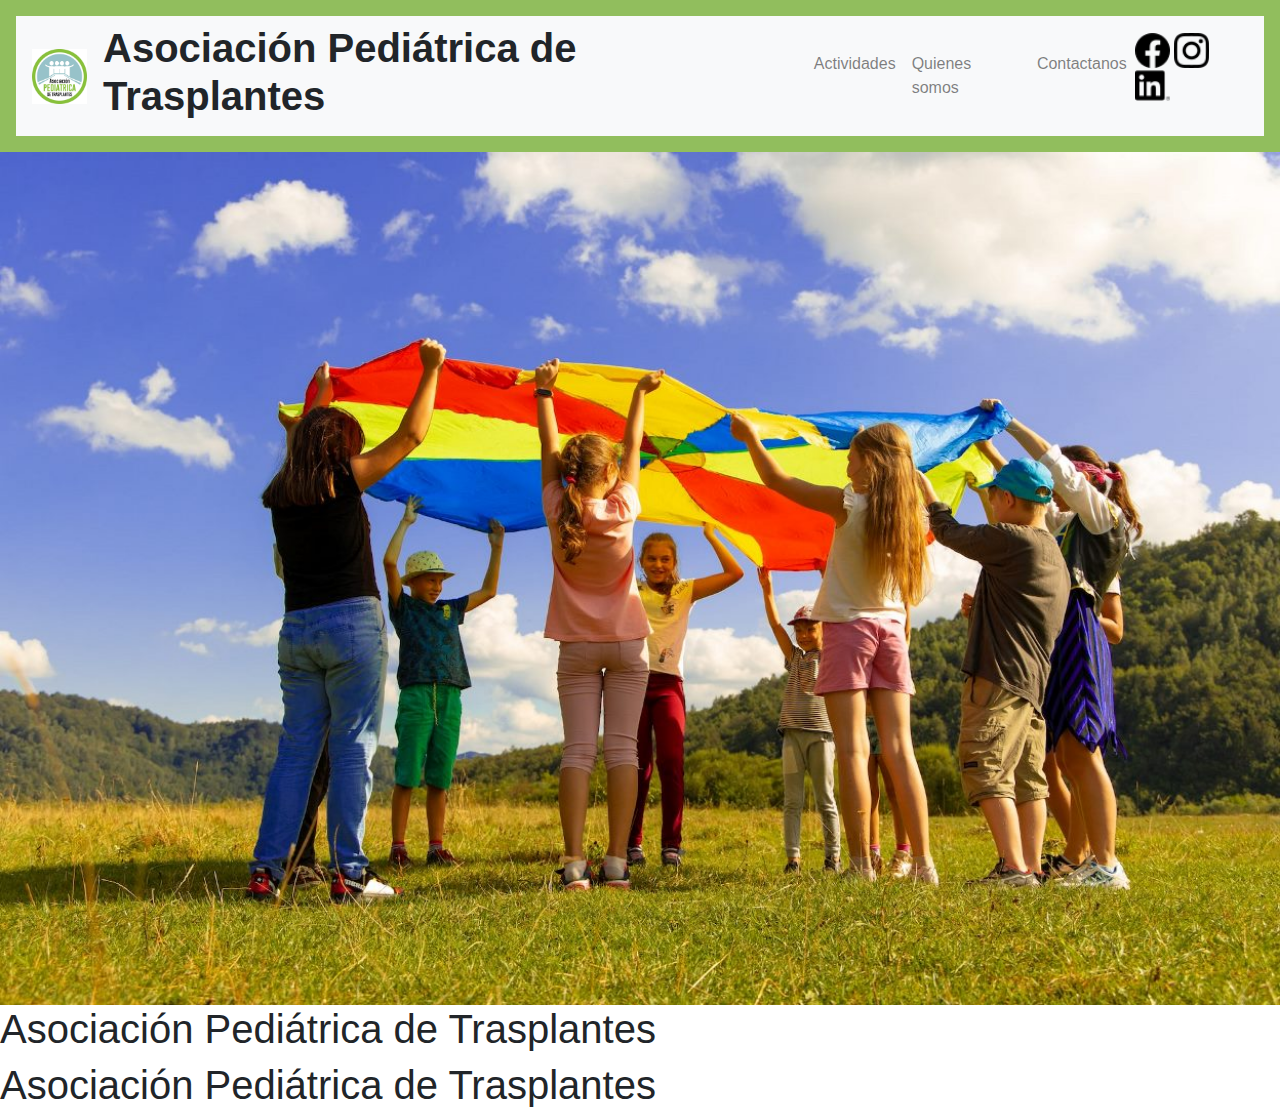
<file: docs/index.html>
<!DOCTYPE html>
<html lang="en">
<head>
    <meta charset="UTF-8">
    <meta http-equiv="X-UA-Compatible" content="IE=edge">
    <meta name="viewport" content="width=device-width, initial-scale=1.0">
    <link rel="stylesheet" href="https://cdnjs.cloudflare.com/ajax/libs/font-awesome/6.2.0/css/all.min.css">
    <link rel="stylesheet" href="https://cdnjs.cloudflare.com/ajax/libs/animate.css/4.1.1/animate.min.css"/>
    <link rel="stylesheet" href="style.css"> 
    	<title>Asociacion Pediatrica de Trasplantes</title>
	<link rel="icon" type="image/jpg" href="IconoAPT.jpg"/>
	<script src="https://code.jquery.com/jquery-3.2.1.slim.min.js" integrity="sha384-KJ3o2DKtIkvYIK3UENzmM7KCkRr/rE9/Qpg6aAZGJwFDMVNA/GpGFF93hXpG5KkN" crossorigin="anonymous"></script>
	<script src="https://cdnjs.cloudflare.com/ajax/libs/popper.js/1.12.9/umd/popper.min.js" integrity="sha384-ApNbgh9B+Y1QKtv3Rn7W3mgPxhU9K/ScQsAP7hUibX39j7fakFPskvXusvfa0b4Q" crossorigin="anonymous"></script>
	<script src="https://maxcdn.bootstrapcdn.com/bootstrap/4.0.0/js/bootstrap.min.js" integrity="sha384-JZR6Spejh4U02d8jOt6vLEHfe/JQGiRRSQQxSfFWpi1MquVdAyjUar5+76PVCmYl" crossorigin="anonymous"></script>
	<div id="encabezado-general">
	<link rel="stylesheet" href="https://maxcdn.bootstrapcdn.com/bootstrap/4.0.0/css/bootstrap.min.css" integrity="sha384-Gn5384xqQ1aoWXA+058RXPxPg6fy4IWvTNh0E263XmFcJlSAwiGgFAW/dAiS6JXm" crossorigin="anonymous">
	  <nav class="navbar navbar-expand-sm navbar-light bg-light">
	  <button class="navbar-toggler" type="button" data-toggle="collapse" data-target="#opciones">
		<span class="navbar-toggler-icon"></span>
	  </button>
	  <!-- logo -->
	  <a class="navbar-brand" href="#">
		<img src="IconoAPT.jpg" width="55" height="55" alt="">
	  </a>
	  <!-- enlaces -->
	  <div class="collapse navbar-collapse" id="opciones">   
		<h1><strong>Asociación Pediátrica de Trasplantes</strong></h1>	
		<ul class="navbar-nav">
		  <li class="nav-item">
			<a class="nav-link" href="actividades.html">Actividades</a>
		  </li>
		  <li class="nav-item">
			<a class="nav-link" href="quienessomos.html">Quienes somos</a>
		  </li>
		  <li class="nav-item">
			<a class="nav-link" href="contacto.html">Contactanos</a>
		  </li>           
		</ul>
	  </div>
	  <ul class="navbar-redes">
	<a  href="https://www.facebook.com/asocpediatricatx/"><img src="image/facebook.png" style="width: 35px; height: 35px"></a>
	<a  href="https://www.instagram.com/asocpediatricatx/?hl=es"><img src="image/instagram.png" style="width: 35px; height: 35px"></a>
	<a  href="https://ar.linkedin.com/in/asociaci%C3%B3n-pedi%C3%A1trica-de-trasplantes-6b5b51185"><img src="image/linkedin.png" style="width: 35px; height: 35px"></a>
	  </ul>
	</nav>
</div>
</head>
<body>
	<div id="carrusel-contenido">
		<div id="carrusel-caja">
			<div class="carrusel-elemento">
				<img class="imagenes" src="image/artem-kniaz-DqgMHzeio7g-unsplash.jpg" style="width:100%;" >
			</div>
			<div class="carrusel-elemento">   
				<img class="imagenes" src="image/leo-rivas-wtxcaDIdOCM-unsplash.jpg" style="width:100%;">
			</div>
			<div class="carrusel-elemento">   
				<img class="imagenes" src="image/robert-collins-lP_FbBkMn1c-unsplash.jpg" style="width:100%;" >                        
			</div>
		</div>
	</div>
		<h1 class="animate__animated animate__bounceInLeft animate_slow">Asociación Pediátrica de Trasplantes</h1>
		<h1 class="animate__animated animate__bounceOutRight animate_slow">Asociación Pediátrica de Trasplantes</h1>
</body>
</html>
</file>
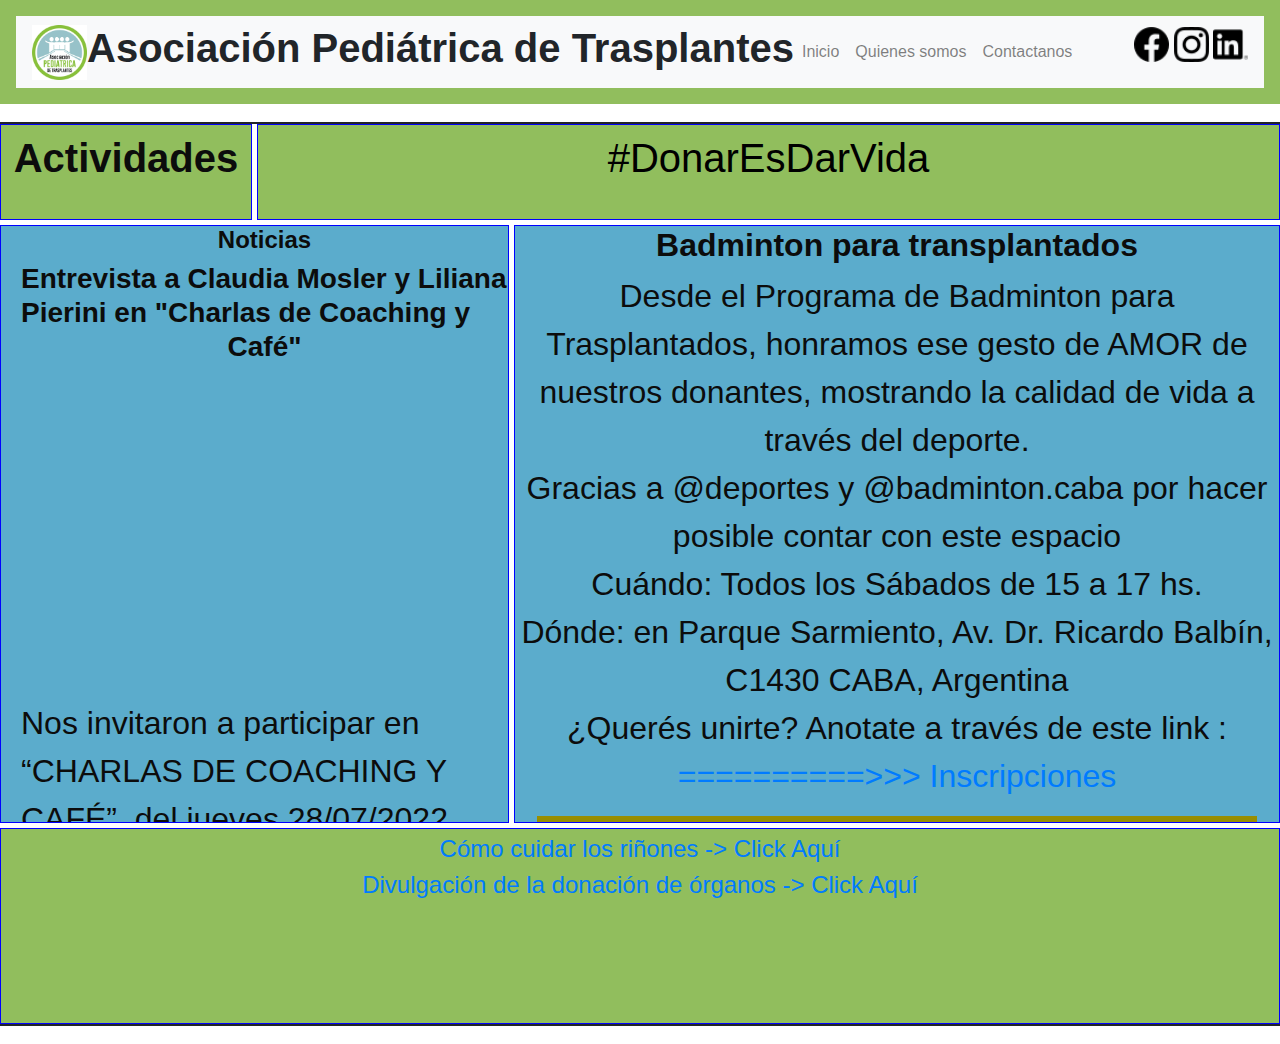
<file: docs/actividades.html>
<!DOCTYPE html>
<html lang="en">
<head>
    <meta charset="UTF-8">
    <meta http-equiv="X-UA-Compatible" content="IE=edge">
    <meta name="viewport" content="width=device-width, initial-scale=1.0">
    <link rel="stylesheet" href="https://cdnjs.cloudflare.com/ajax/libs/font-awesome/6.2.0/css/all.min.css">
    <link rel="stylesheet" href="https://cdnjs.cloudflare.com/ajax/libs/animate.css/4.1.1/animate.min.css"/>
    <link rel="stylesheet" href="style.css"> 
    	<title>Asociacion Pediatrica de Trasplantes</title>
	<link rel="icon" type="image/jpg" href="IconoAPT.jpg"/>
	<script src="https://code.jquery.com/jquery-3.2.1.slim.min.js" integrity="sha384-KJ3o2DKtIkvYIK3UENzmM7KCkRr/rE9/Qpg6aAZGJwFDMVNA/GpGFF93hXpG5KkN" crossorigin="anonymous"></script>
	<script src="https://cdnjs.cloudflare.com/ajax/libs/popper.js/1.12.9/umd/popper.min.js" integrity="sha384-ApNbgh9B+Y1QKtv3Rn7W3mgPxhU9K/ScQsAP7hUibX39j7fakFPskvXusvfa0b4Q" crossorigin="anonymous"></script>
	<script src="https://maxcdn.bootstrapcdn.com/bootstrap/4.0.0/js/bootstrap.min.js" integrity="sha384-JZR6Spejh4U02d8jOt6vLEHfe/JQGiRRSQQxSfFWpi1MquVdAyjUar5+76PVCmYl" crossorigin="anonymous"></script>
	<div id="encabezado-general">
	<link rel="stylesheet" href="https://maxcdn.bootstrapcdn.com/bootstrap/4.0.0/css/bootstrap.min.css" integrity="sha384-Gn5384xqQ1aoWXA+058RXPxPg6fy4IWvTNh0E263XmFcJlSAwiGgFAW/dAiS6JXm" crossorigin="anonymous">
	  <nav class="navbar navbar-expand-sm navbar-light bg-light">
	  <button class="navbar-toggler" type="button" data-toggle="collapse" data-target="#opciones">
		<span class="navbar-toggler-icon"></span>
	  </button>
	  <!-- logo -->
	  <a class="navbar-logo" href="index.html">
		<img src="IconoAPT.jpg" width="55" height="55" alt="">
	  </a>
	  <!-- enlaces -->
	  <div class="collapse navbar-collapse" id="opciones">   
		<h1><strong>Asociación Pediátrica de Trasplantes</strong></h1>	
		<ul class="navbar-nav">
		  <li class="nav-item">
			<a class="nav-link" href="index.html">Inicio</a>
		  </li>
		  <li class="nav-item">
			<a class="nav-link" href="quienessomos.html">Quienes somos</a>
		  </li>
		  <li class="nav-item">
			<a class="nav-link" href="contacto.html">Contactanos</a>
		  </li>           
		</ul>
	  </div>
	  <ul class="navbar-redes">
	<a  href="https://www.facebook.com/asocpediatricatx/"><img src="image/facebook.png" style="width: 35px; height: 35px"></a>
	<a  href="https://www.instagram.com/asocpediatricatx/?hl=es"><img src="image/instagram.png" style="width: 35px; height: 35px"></a>
	<a  href="https://ar.linkedin.com/in/asociaci%C3%B3n-pedi%C3%A1trica-de-trasplantes-6b5b51185"><img src="image/linkedin.png" style="width: 35px; height: 35px"></a>
	  </ul>
	</nav>
</div>
</head>
<body>
	<div class="grid-container"> <!-- Elemento padre -->
        <!--Hijos directos--> 
        <div class="grid-item item6">
               <h1><strong>Actividades</strong></h1>
        </div>
        <div class="grid-item item1">
		<h1>#DonarEsDarVida</h1>
                  </div>
        <div class="grid-item item2">
            <h4><strong>Noticias</strong></h4>
		<h3><strong>Entrevista a Claudia Mosler y Liliana Pierini en "Charlas de Coaching y Café"</strong></h3>
            	<iframe width="560" height="315" src="https://www.youtube.com/embed/gwJpfY7Umfo" 
            	title="YouTube video player" frameborder="0" allow="accelerometer; autoplay; 
           	 clipboard-write; encrypted-media; gyroscope; picture-in-picture" allowfullscreen></iframe>
            	<p>Nos invitaron a participar en “CHARLAS DE COACHING Y CAFÉ”, del jueves 28/07/2022
                estuvimos junto a la Lic. Liliana Pierini, coordinadora del área psicosocial del Instituto del Trasplante.
                Compartimos las actividades que se desarrollan en la Asociación, como es el espacio de Aislamiento en Compañía, programa para las personas trasplantadas y en lista de espera.
                </p>
        </div>
        <div class="grid-item item3"><h2><strong>Badminton para transplantados</strong></h2>
		<p>Desde el Programa de Badminton para Trasplantados, honramos ese gesto de AMOR de nuestros donantes, 
        	mostrando la calidad de vida a través del deporte.
        	<br>Gracias a @deportes y @badminton.caba por hacer posible contar con este espacio
        	<br>Cuándo: Todos los Sábados de 15 a 17 hs.
        	<br>Dónde: en Parque Sarmiento, Av. Dr. Ricardo Balbín, C1430 CABA, Argentina
        	<br>¿Querés unirte? Anotate a través de este link : 
        	<a href="contacto.html">==========>>>  Inscripciones</a> </p>
        	<img src="image/t17.jpg" alt="Badmington en Parque Sarmiento - Sábados de 15 a 17 hs.">       
        	<iframe src="https://www.google.com/maps/embed?pb=!1m18!1m12!1m3!1d6571.697334602667!2d-58.503772671532396!3d-34.5573868360492!2m3!1f0!2f0!3f0!3m2!1i1024!2i768!4f13.1!3m3!1m2!1s0x95bcb6e5b3eef73d%3A0xd3c3514dbd8403ef!2sParque%20Sarmiento!5e0!3m2!1ses-419!2sar!4v1663716430911!5m2!1ses-419!2sar" width="600" height="450" style="border:0;" allowfullscreen="" loading="lazy" referrerpolicy="no-referrer-when-downgrade">Parque Sarmiento, Av. Dr. Ricardo Balbín, C1430 CABA, Argentina</iframe>  
	  </div>
		<div class="grid-item item4">
            	<nav>
		 	<a href="https://bancos.salud.gob.ar/recurso/como-cuidar-los-rinones-1">Cómo cuidar los riñones -> Click Aquí</a>
                	<br>
                	<a href="https://bancos.salud.gob.ar/recurso/12-cosas-que-los-chicos-pueden-hacer-por-la-donacion-de-organos">Divulgación de la donación de órganos -> Click Aquí</a>
            	</nav>
        	</div>
    	</div>
     </body>
</html>
</file>
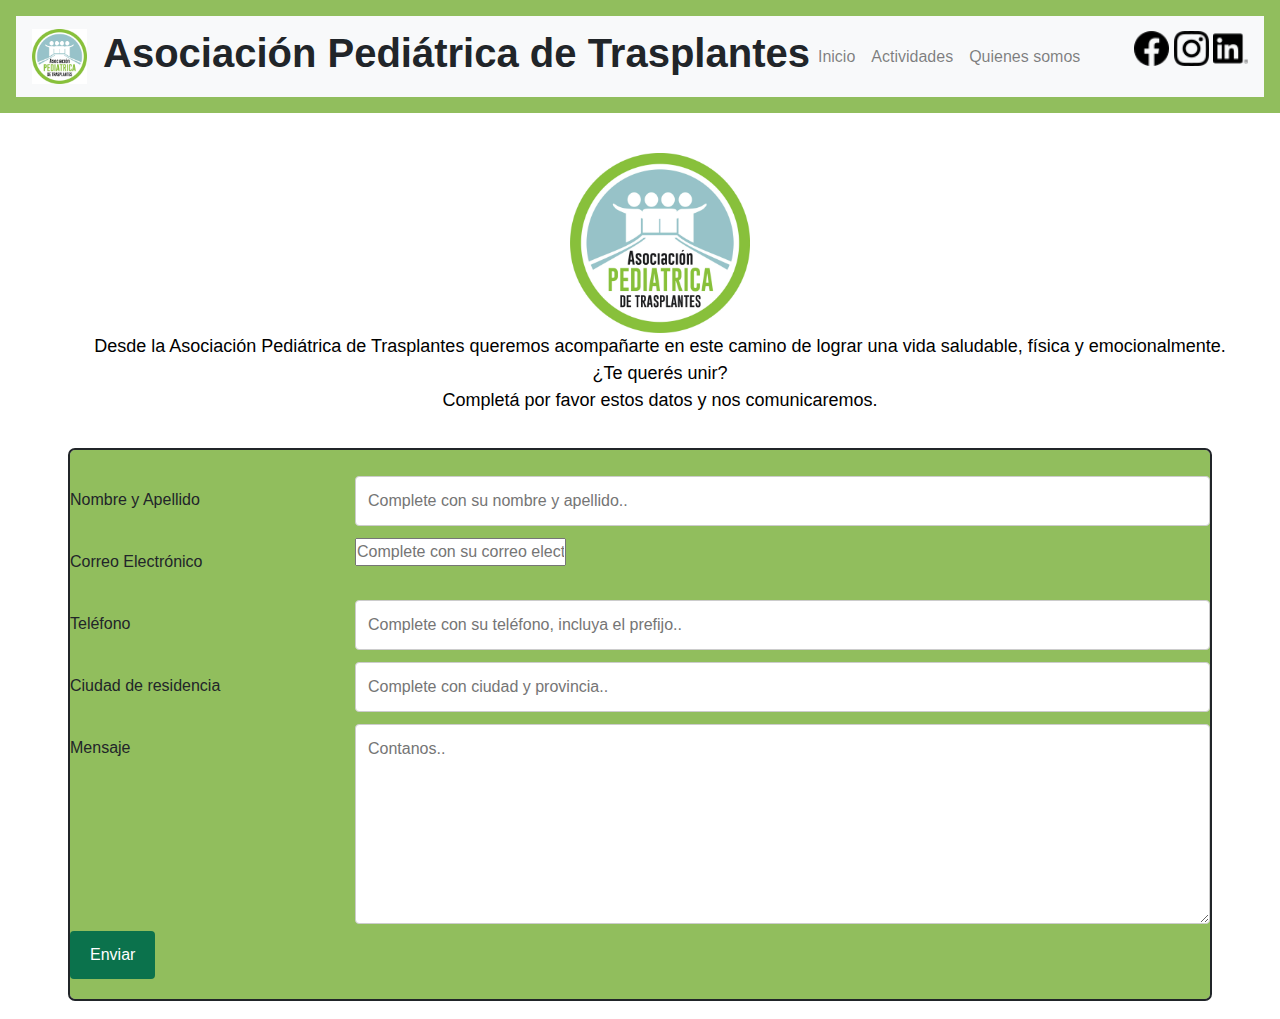
<file: docs/contacto.html>
<!DOCTYPE html>
<html lang="en">
<head>
    <meta charset="UTF-8">
    <meta http-equiv="X-UA-Compatible" content="IE=edge">
    <meta name="viewport" content="width=device-width, initial-scale=1.0">
    <link rel="stylesheet" href="https://cdnjs.cloudflare.com/ajax/libs/font-awesome/6.2.0/css/all.min.css">
    <link rel="stylesheet" href="https://cdnjs.cloudflare.com/ajax/libs/animate.css/4.1.1/animate.min.css"/>
    <link rel="stylesheet" href="style.css">
    <link rel="stylesheet" href="styleform.css">
        <title>Asociacion Pediatrica de Trasplantes</title>
	<link rel="icon" type="image/jpg" href="IconoAPT.jpg"/>
	<script src="https://code.jquery.com/jquery-3.2.1.slim.min.js" integrity="sha384-KJ3o2DKtIkvYIK3UENzmM7KCkRr/rE9/Qpg6aAZGJwFDMVNA/GpGFF93hXpG5KkN" crossorigin="anonymous"></script>
	<script src="https://cdnjs.cloudflare.com/ajax/libs/popper.js/1.12.9/umd/popper.min.js" integrity="sha384-ApNbgh9B+Y1QKtv3Rn7W3mgPxhU9K/ScQsAP7hUibX39j7fakFPskvXusvfa0b4Q" crossorigin="anonymous"></script>
	<script src="https://maxcdn.bootstrapcdn.com/bootstrap/4.0.0/js/bootstrap.min.js" integrity="sha384-JZR6Spejh4U02d8jOt6vLEHfe/JQGiRRSQQxSfFWpi1MquVdAyjUar5+76PVCmYl" crossorigin="anonymous"></script>
	<div id="encabezado-general">
	<link rel="stylesheet" href="https://maxcdn.bootstrapcdn.com/bootstrap/4.0.0/css/bootstrap.min.css" integrity="sha384-Gn5384xqQ1aoWXA+058RXPxPg6fy4IWvTNh0E263XmFcJlSAwiGgFAW/dAiS6JXm" crossorigin="anonymous">
	  <nav class="navbar navbar-expand-sm navbar-light bg-light">
	  <button class="navbar-toggler" type="button" data-toggle="collapse" data-target="#opciones">
		<span class="navbar-toggler-icon"></span>
	  </button>
	  <!-- logo -->
	  <a class="navbar-brand" href="index.html">
		<img src="IconoAPT.jpg" width="55" height="55" alt="">
	  </a>
	  <!-- enlaces -->
	  <div class="collapse navbar-collapse" id="opciones">   
		<h1><strong>Asociación Pediátrica de Trasplantes</strong></h1>	
		<ul class="navbar-nav">
		  <li class="nav-item">
			<a class="nav-link" href="index.html">Inicio</a>
		  </li>           
		  <li class="nav-item">
			<a class="nav-link" href="actividades.html">Actividades</a>
		  </li>
		  <li class="nav-item">
			<a class="nav-link" href="quienessomos.html">Quienes somos</a>
		  </li>
		</ul>
	  </div>
	  <ul class="navbar-redes">
	<a  href="https://www.facebook.com/asocpediatricatx/"><img src="image/facebook.png" style="width: 35px; height: 35px"></a>
	<a  href="https://www.instagram.com/asocpediatricatx/?hl=es"><img src="image/instagram.png" style="width: 35px; height: 35px"></a>
	<a  href="https://ar.linkedin.com/in/asociaci%C3%B3n-pedi%C3%A1trica-de-trasplantes-6b5b51185"><img src="image/linkedin.png" style="width: 35px; height: 35px"></a>
	  </ul>
	</nav>
</div>
</head>
<body>
  <header class="header1">
    <img src="image/logo.jpg" alt="logo Asociación Pediátrica de Transplantes" width="180" height="180" >
    <p>Desde la Asociación Pediátrica de Trasplantes queremos acompañarte en este camino
      de lograr una vida saludable, física y emocionalmente. 
      <br>¿Te querés unir? 
      <br>Completá por favor estos datos y nos comunicaremos.
    </p>
  </header>
  <div class="container">
    <form>
    <!-- falta habilitar el acceso al mail -->
    <!-- <form onsubmit="sendEmail(); reset(); return false;"> -->
      <div class="row">
        <div class="colsmall">
          <label>Nombre y Apellido</label>
        </div>
        <div class="collarge">
          <input type="text" placeholder="Complete con su nombre y apellido.." id="contact-name" onkeyup="validateName()">
          <span id="name-error"></span>
        </div>
      </div>
      <div class="row">
        <div class="colsmall">
          <label>Correo Electrónico</label>
        </div>
        <div class="collarge">
          <input type="email" placeholder="Complete con su correo electrónico.." id="email">
        </div>
      </div>
      <div class="row">
        <div class="colsmall">
          <label>Teléfono</label>
        </div>
        <div class="collarge">
          <input type="text"  placeholder="Complete con su teléfono, incluya el prefijo.." id="contact-tel" onkeyup="validateTel()">
          <span id="tel-error"></span>
        </div>
      </div>
      <div class="row">
        <div class="colsmall">
          <label>Ciudad de residencia</label>
        </div>
        <div class="collarge">
          <input type="text" placeholder="Complete con ciudad y provincia.." id="city">
        </div>
      </div>
      <div class="row">
        <div class="colsmall">
          <label>Mensaje</label>
        </div>
        <div class="collarge">
          <textarea placeholder="Contanos.." style="height:200px" id="contact-message" onkeyup="validateMessage()"></textarea>
          <span id="mess-error"></span>
        </div>
      </div>
      <div class="row">
        <input type="submit" value="Enviar" onclick="return validateForm()">
        <span id="submit-error"></span>
      </div>
    </form>
  </div>
  <script src="script.js"></script>
  <!-- <script src="https://smtpjs.com/v3/smtp.js"></script>
  <script>
    function sendEmail(){
        Email.send({
            SecureToken: "xxxxxx",
            Host : "smtp.gmail.com",
            Username : "andrea.wigand@gmail.com",
            Password : "password",
            To : 'andrea.wigand@gmail.com',
            From : document.getElementById("email").value,
            Subject : "Contacto desde Pagina Web",
            Body : "Name: "+ document.getElementById("contact-name").value
                    + "<br> Correo Electrónico: "+ document.getElementById("email").value
                    + "<br> Teléfono: "+ document.getElementById("contact-tel").value
                    + "<br> Ciudad: "+ document.getElementById("city").value
                    + "<br> Mensaje: "+ document.getElementById("contact-message").value
        }).then(
          message => alert(message)
        );
    }
  </script> -->
</body>
</html>
</file>
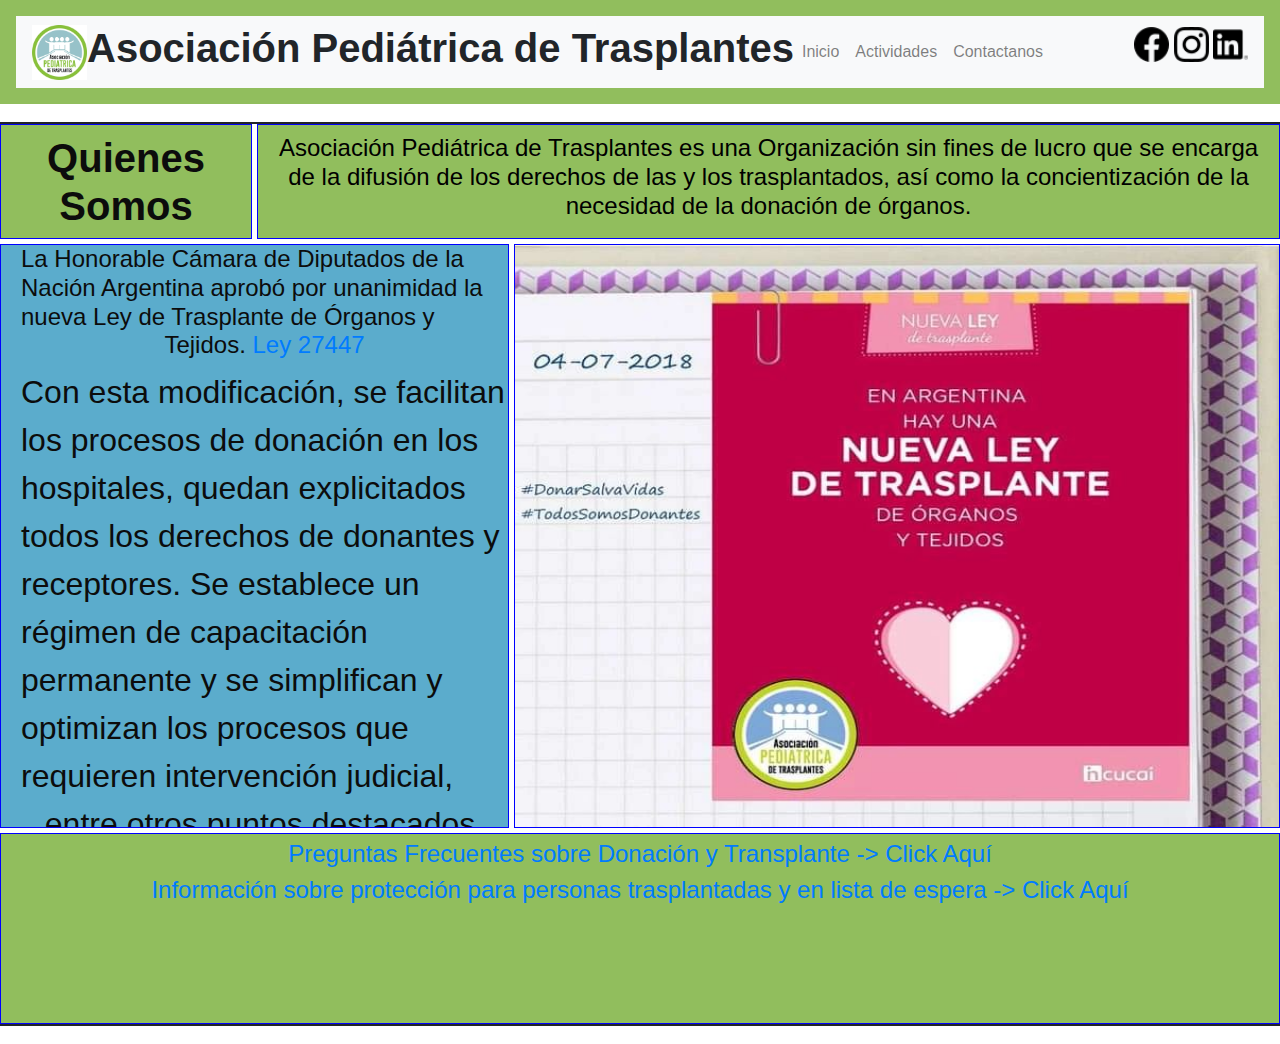
<file: docs/quienessomos.html>
<head>
    <meta charset="UTF-8">
    <meta http-equiv="X-UA-Compatible" content="IE=edge">
    <meta name="viewport" content="width=device-width, initial-scale=1.0">
    <link rel="stylesheet" href="https://cdnjs.cloudflare.com/ajax/libs/font-awesome/6.2.0/css/all.min.css">
    <link rel="stylesheet" href="https://cdnjs.cloudflare.com/ajax/libs/animate.css/4.1.1/animate.min.css"/>
    <link rel="stylesheet" href="style.css">
    <link rel="stylesheet" href="styleform.css">
        <title>Asociacion Pediatrica de Trasplantes</title>
	<link rel="icon" type="image/jpg" href="IconoAPT.jpg"/>
	<script src="https://code.jquery.com/jquery-3.2.1.slim.min.js" integrity="sha384-KJ3o2DKtIkvYIK3UENzmM7KCkRr/rE9/Qpg6aAZGJwFDMVNA/GpGFF93hXpG5KkN" crossorigin="anonymous"></script>
	<script src="https://cdnjs.cloudflare.com/ajax/libs/popper.js/1.12.9/umd/popper.min.js" integrity="sha384-ApNbgh9B+Y1QKtv3Rn7W3mgPxhU9K/ScQsAP7hUibX39j7fakFPskvXusvfa0b4Q" crossorigin="anonymous"></script>
	<script src="https://maxcdn.bootstrapcdn.com/bootstrap/4.0.0/js/bootstrap.min.js" integrity="sha384-JZR6Spejh4U02d8jOt6vLEHfe/JQGiRRSQQxSfFWpi1MquVdAyjUar5+76PVCmYl" crossorigin="anonymous"></script>
	<div id="encabezado-general">
	<link rel="stylesheet" href="https://maxcdn.bootstrapcdn.com/bootstrap/4.0.0/css/bootstrap.min.css" integrity="sha384-Gn5384xqQ1aoWXA+058RXPxPg6fy4IWvTNh0E263XmFcJlSAwiGgFAW/dAiS6JXm" crossorigin="anonymous">
	  <nav class="navbar navbar-expand-sm navbar-light bg-light">
	  <button class="navbar-toggler" type="button" data-toggle="collapse" data-target="#opciones">
		<span class="navbar-toggler-icon"></span>
	  </button>
	  <!-- logo -->
	  <a class="navbar-logo" href="index.html">
		<img src="IconoAPT.jpg" width="55" height="55" alt="">
	  </a>
	  <!-- enlaces -->
	  <div class="collapse navbar-collapse" id="opciones">   
		<h1><strong>Asociación Pediátrica de Trasplantes</strong></h1>	
		<ul class="navbar-nav">
		  <li class="nav-item">
			<a class="nav-link" href="index.html">Inicio</a>
		  </li>           
		  <li class="nav-item">
			<a class="nav-link" href="actividades.html">Actividades</a>
		  </li>
		  <li class="nav-item">
			<a class="nav-link" href="contacto.html">Contactanos</a>
		  </li>
		</ul>
	  </div>
	  <ul class="navbar-redes">
	<a  href="https://www.facebook.com/asocpediatricatx/"><img src="image/facebook.png" style="width: 35px; height: 35px"></a>
	<a  href="https://www.instagram.com/asocpediatricatx/?hl=es"><img src="image/instagram.png" style="width: 35px; height: 35px"></a>
	<a  href="https://ar.linkedin.com/in/asociaci%C3%B3n-pedi%C3%A1trica-de-trasplantes-6b5b51185"><img src="image/linkedin.png" style="width: 35px; height: 35px"></a>
	  </ul>
	</nav>
</div>
</head>
<body>
	 
    <div class="grid-container"> <!-- Elemento padre -->
        <!--Hijos directos-->
	<div class="grid-item item6">
            <h1><strong>Quienes Somos</strong></h1>
        </div>
        <div class="grid-item item1">
            <h4>Asociación Pediátrica de Trasplantes es una Organización sin fines de lucro que se encarga de la difusión de los derechos 
            de las y los trasplantados, así como la concientización de la necesidad de la donación de órganos.</h4>
        </div>
        <div class="grid-item item2">
            <h4>La Honorable Cámara de Diputados de la Nación Argentina aprobó por unanimidad
                la nueva Ley de Trasplante de Órganos y Tejidos. <a  href="https://www.argentina.gob.ar/sites/default/files/ley-27447.pdf">Ley 27447</a>
		</h1>
            
            <p>Con esta modificación, se facilitan los procesos de donación en los hospitales,
                quedan explicitados todos los derechos de donantes y receptores.
            Se establece un régimen de capacitación permanente y se simplifican y optimizan los procesos
                que requieren intervención judicial, entre otros puntos destacados.</p>
        </div>
        <div class="grid-item item3">
            <div id="carrusel-contenido">
                <div id="carrusel-caja">
                    <div class="carrusel-elemento">
                        <img class="imagenes" src="image/t1.jpg" >
                    </div>
                    <div class="carrusel-elemento">   
                        <img class="imagenes" src="image/t2.jpg">
                    </div>
                    <div class="carrusel-elemento">   
                        <img class="imagenes" src="image/t3.jpg">                        
                    </div>
                </div>
            </div>
        </div>
        
        <div class="grid-item item4">
            <nav>
                <a href="https://bancos.salud.gob.ar/recurso/donar-esta-bien-preguntas-frecuentes-sobre-donacion-y-trasplante">Preguntas Frecuentes sobre Donación y Transplante -> Click Aquí</a>
		<br>	
		<a  href="https://bancos.salud.gob.ar/recurso/sistema-de-proteccion-para-personas-trasplantadas-y-en-lista-de-espera">Información sobre protección para personas trasplantadas y en lista de espera -> Click Aquí</a> 
            </nav>
        </div>
    </div>
</body>
</html>
</file>
<file: docs/style.css>
*{
    margin: 0;
    padding: 0;
    box-sizing: border-box;
}
header{
    font-family: 'Lucida Sans', 'Lucida Sans Regular', 'Lucida Grande', 'Lucida Sans Unicode', Geneva, Verdana, sans-serif;
    color: black;
    background-color: rgb(164, 223, 164);
}
body{
    
    font-family: 'Gill Sans', 'Gill Sans MT', Calibri, 'Trebuchet MS', sans-serif; 
}
.grid-container{
    display: grid;
    width: 100%;
    max-width: 1400px;
    height:100%;
    max-height: 900px;
    outline: 2px solid;
    margin: 20px auto;
    grid-template-columns:repeat(5,1fr);
    grid-template-rows: repeat(9,1fr);
    gap: 5px;
    overflow: auto;
   
}
.grid-item{
    border: 1px solid blue;
    color: rgb(12, 12, 12);
    text-align: left;
    font-size: 2em ; 
}
.item6{
    background-color: rgb(145, 190, 93);
    grid-column: 1;
    grid-row: 1;
    text-align: center;
    padding-top: 9px;
}
.item1{
background-color: rgb(145, 190, 93);
color: black;
font-size: 2em;
text-align: center;
text-align-last: center;
padding-top: 9px;
padding-left: 15px;
padding-right: 15px;
grid-column-start: 2;
grid-column-end: 6;
grid-row-start: 1;
grid-row-end: 1;
overflow: auto;
}
.item2{
   background-color: rgb(91, 172, 204); 
   grid-column-start: 1;
    grid-column-end: 3;
    grid-row-start: 2;
    grid-row-end: 8;
    padding-left: 20px;
    padding-bottom: 10 px;
    text-align: left;
    text-align-last: center;
    overflow: auto;
}
.item3{
    background-color: rgb(91, 172, 204);
    grid-column-start: 3;
    grid-column-end: 6;
    grid-row-start: 2;
    grid-row-end: 8;
    text-align: center;
    overflow: auto;
}
.item4{
    background-color: rgb(145, 190, 93);
    grid-column: 1/6;
    grid-row: 8/10;
    padding-bottom: 2px;
    padding-top: 2px;
    text-align: center;
    font-size:x-large;
    overflow: auto;
}
#carrusel-caja {
    -moz-animation: automatizacion 15s infinite linear;
    -o-animation: automatizacion 15s infinite linear;
    -webkit-animation: automatizacion 15s infinite linear;
    animation: automatizacion 15s infinite linear;
    -webkit-transition: all 0.75s ease;
    -moz-transition: all 0.75s ease;
    -ms-transition: all 0.75s ease;
    -o-transition: all 0.75s ease;
    transition: all 0.75s ease;
    height: 100%;
    width: 300%;
}
#carrusel-contenido {
    margin: 0 auto;
    overflow: hidden;
    text-align: left;
}
.imagenes{
    height: 100%;
    width: 100%;
}
.carrusel-elemento {
    float: left;
    width: 33.333%;
}
@-moz-keyframes automatizacion {
    0% {
        margin-left: 0;
    }
    30% {
        margin-left: 0;
    }
    35% {
        margin-left: -100%;
    }
    65% {
        margin-left: -100%;
    }
    70% {
        margin-left: -200%;
    }
    95% {
        margin-left: -200%;
    }
    100% {
        margin-left: 0;
    }
}
@-webkit-keyframes automatizacion {
    0% {
        margin-left: 0;
    }
    30% {
        margin-left: 0;
    }
    35% {
        margin-left: -100%;
    }
    65% {
        margin-left: -100%;
    }
    70% {
        margin-left: -200%;
    }
    95% {
        margin-left: -200%;
    }
    100% {
        margin-left: 0;
    }
}
@keyframes automatizacion {
    0% {
        margin-left: 0;
    }
    30% {
        margin-left: 0;
    }
    35% {
        margin-left: -100%;
    }
    65% {
        margin-left: -100%;
    }
    70% {
        margin-left: -200%;
    }
    95% {
        margin-left: -200%;
    }
    100% {
        margin-left: 0;
    }
}

#encabezado-general{
    background-color:rgb(159, 194, 235);
    padding: 0px;
    text-align: start;
    border-style: solid;
    border-width: 1rem;
    border-color:rgb(145, 190, 93);
}
</file>
<file: docs/styleform.css>
input[type=text], select, textarea{
    width: 100%;
    padding: 12px;
    border: 1px solid #ccc;
    border-radius: 4px;
    box-sizing: border-box;
    resize: vertical;
  }
  label {
    padding: 12px 12px 12px 0;
    display: inline-block;
  }
  input[type=submit] {
    background-color: #0b724c;
    color: white;
    padding: 12px 20px;
    border: none;
    border-radius: 4px;
    cursor: pointer;
    float: right;
  }
  .header1 {
    background-color: white;
    color: black;
    font-size: large;
    text-align: center;
    text-align-last: center;
    padding-top: 40px;
    padding-left: 40px;
    overflow: auto;
  }
  .container {
    border-radius: 5px;
    background-color: rgb(145, 190, 93);
    padding: 20px;
    outline: 2px solid;
    margin: 20px auto;
    gap: 5px;
    overflow: auto;
  }
  .footer1{
    background-color: rgb(100, 167, 167);
    padding-bottom: 5px;
    padding-top: 5px;
    text-align: center;
    font-size:x-large;
    overflow: auto;
  }
  .colsmall {
    float: left;
    width: 25%;
    margin-top: 6px;
  }
  .collarge {
    float: left;
    width: 75%;
    margin-top: 6px;
  }
  .row:after {
    content: "";
    display: table;
    clear: both;
  }
  @media screen and (max-width: 600px) {
    .colsmall, .collarge, input[type=submit] {
      width: 100%;
      margin-top: 0;
    }
}
</file>
